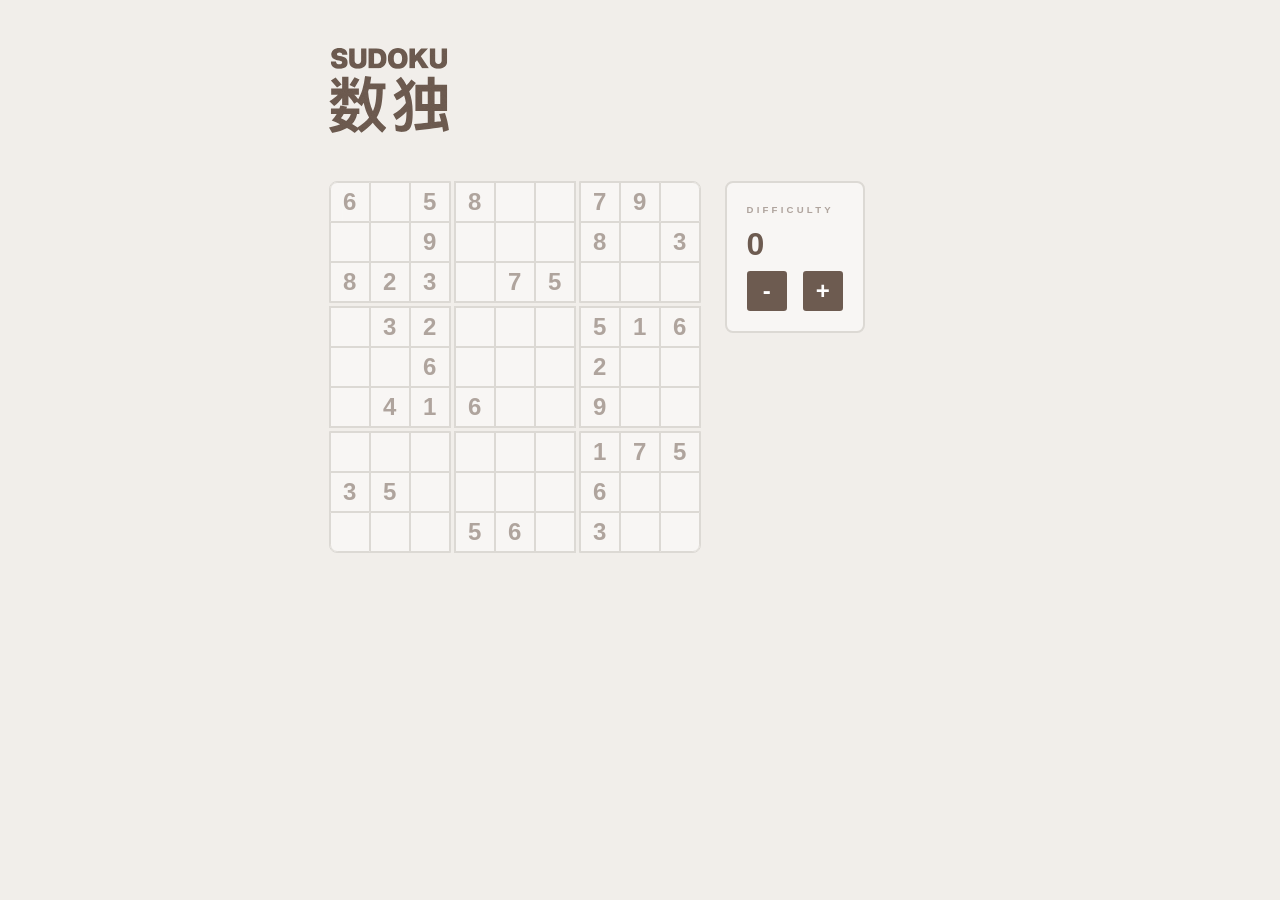
<file: index.html>
<!DOCTYPE html>
<html>
	
	<head lang="fr">
		<meta charset="utf-8">
		<meta name="viewport" content="width=device-width, initial-scale=1.0">
		<script src="index.js"></script>
		<script src="sudoku_front.js" defer></script>
		<link rel="stylesheet" href="style.css">
		<title>Sudoku</title>
	</head>
	<body>
		<header id="page-header">
		    <div class="sudoku-banner">
		        <picture id="sudoku-logo">
		            <source srcset="logo-n.svg, logo-wn.svg 2x">
		            <img id="main-logo" alt="SUDOKU – 数独">
		        </picture>
		    </div>
		</header>
		<main id="page-content">
			<article id="sudoku"></article>
		</main>
		<footer id="page-footer"></footer>
	</body>

</html>
</file>
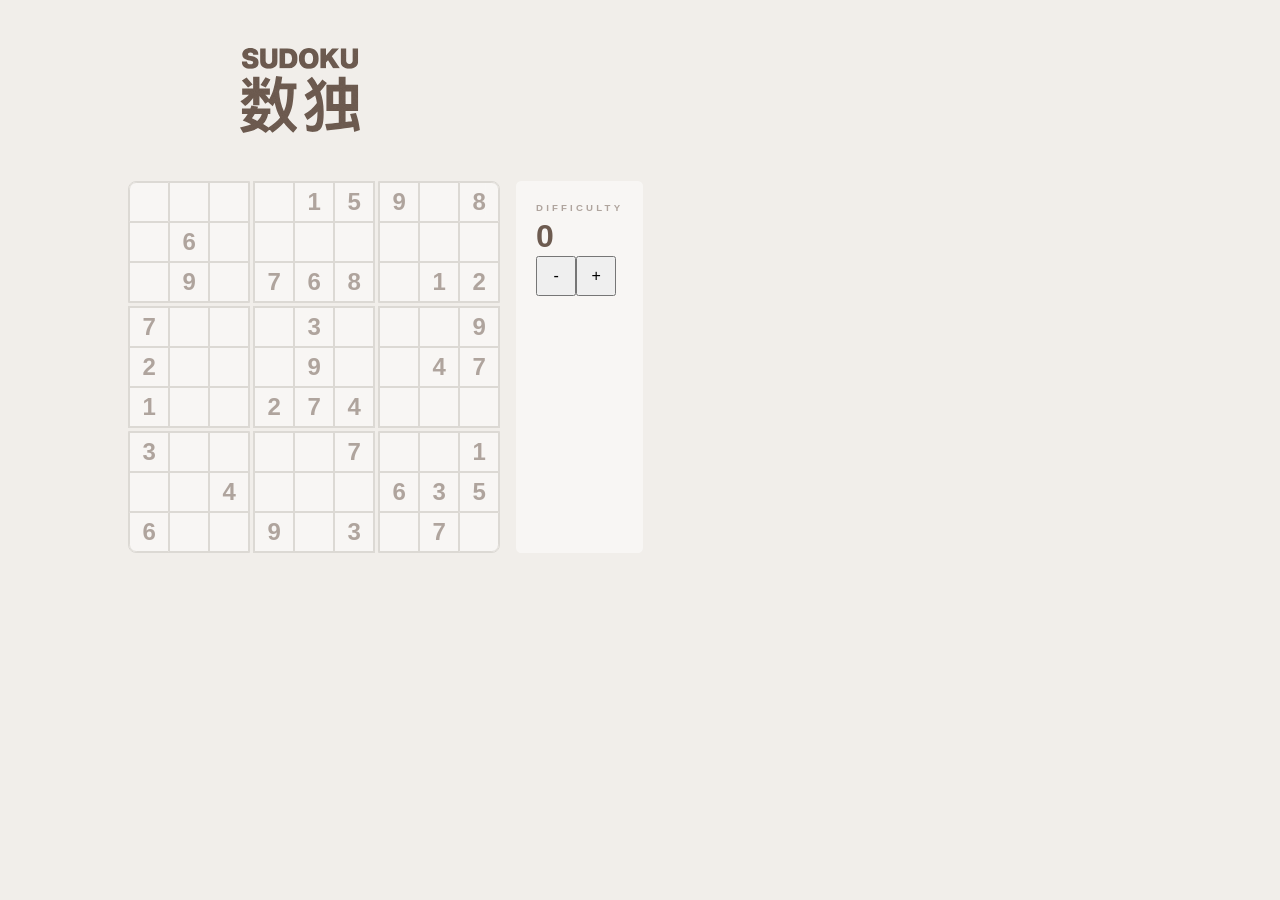
<file: docs/index.html>
<!DOCTYPE html>
<html>
	
	<head lang="fr">
		<meta charset="utf-8">
		<script src="index.js"></script>
		<script src="sudoku_front.js" defer></script>
		<link rel="stylesheet" href="./style.css">
		<title>Sudoku</title>
	</head>
	<body>
		<header id="page-header">
		    <picture>
		        <source srcset="/logo-n.svg, /logo-wn.svg 2x">
		        <img id="main-logo" alt="SUDOKU – 数独">
		    </picture>
		</header>
		<main id="page-content">
			<article id="sudoku"></article>
		</main>
		<footer id="page-footer"></footer>
	</body>

</html>
</file>
<file: style.css>
*,
::after,
::before {
    box-sizing: border-box;
}

:root,
input {
    --head-stack: 'Inter Display V', 'Inter Display', 'Inter V', 'Inter', -apple-system, BlinkMacSystemFont, 'Helvetica Neue', Helvetica, sans-serif;
    --body-stack: 'Inter V', 'Inter', 'Inter Display V', 'Inter Display', -apple-system, BlinkMacSystemFont, 'Helvetica Neue', Helvetica, sans-serif;
    --accent: #6d5b50;
    font-size: 16px;
    font-weight: 400;
    letter-spacing: -.033rem;
    line-height: 1.5;
    font-family: var(--body-stack);
}


html,
body {
    margin: 0;
    padding: 0;
}

body {
    background-color: #F1EEEA;
    max-width: 100%;
}

h1,h2,h3,h4,h5,h6 {
    font-family: var(--head-stack);
    letter-spacing: -.011rem;
}

source {
    display: none;
}


#page-header,
#page-content {
    margin: 0;
    width: 100vw;
}

#page-header {
    position: relative;
}

#page-header::after {
    content: '';
    display: block;
    height: 100%;
    left: 0;
    position: absolute;
    top: 0;
    width: 100%;
    z-index: 10;
}

.sudoku-banner,
#sudoku {
    margin: 0 auto;
    max-width: 80vw;
    width: 70ch;
}
.sudoku-banner {
    padding: 3rem 0;
}

.sudoku-banner img {
    height: auto;
    width: 7.5rem;
}

picture {
    display: block;
    line-height: 0;
    width: min-content;
}

#sudoku {
    display: flex;
    flex-flow: row wrap;
}

.sd-grid,
.sd-region,
.sd-cell,
.sd-input {
    -webkit-user-select: none;
    -moz-user-select: none;
    -ms-user-select: none;
    user-select: none;
}

.sd-grid,
.sd-region {
    display: grid;
    grid-auto-flow: row dense;
    grid-template-columns: repeat(3,min-content);
    grid-template-rows: repear(3,min-content);
}

.sd-grid {
    column-gap: 3px;
    row-gap: 3px;
    flex: 1 1 auto;
    margin: 0 1.5rem 1.5rem 0;
    max-width: calc( 80vw - 12px );
}

.sd-panel {
    flex: 0 1 auto;
    height: auto;
    margin-bottom: 1rem;
}

.sd-pan-block {
    display: block;
    background-color: rgba(255,255,255,.5);
    border: 2px solid #dcd9d4;
    border-radius: .5rem;
    padding: 1.25rem;
}


.sd-region {
    border: 1px solid #dcd9d4;
    column-gap: 0;
    row-gap: 0;
}

.sd-region:first-child {
    border-radius: .5rem 0 0 0;
}
.sd-region:first-child .sd-cell:first-child,
.sd-region:first-child .sd-cell:first-child input {
    border-radius: .45rem 0 0 0;
}

.sd-region:nth-child(3) {
    border-radius: 0 .5rem 0 0;
}
.sd-region:nth-child(3) .sd-cell:nth-child(3),
.sd-region:nth-child(3) .sd-cell:nth-child(3) input {
    border-radius: 0 .45rem 0 0;
}

.sd-region:nth-child(7) {
    border-radius: 0 0 0 .5rem;
}

.sd-region:nth-child(7) .sd-cell:nth-child(7),
.sd-region:nth-child(7) .sd-cell:nth-child(7) input {
    border-radius: 0 0 0 .45rem;
}

.sd-region:last-child {
    border-radius: 0 0 .5rem 0;
}

.sd-region:last-child .sd-cell:last-child,
.sd-region:last-child .sd-cell:last-child input {
    border-radius: 0 0 .45rem 0;
}

.sd-cell,
.sd-input,
input {
    height: 40px;
    width: 40px;
    max-width: calc( ( 80vw - 12px ) / 9 );
    max-height: calc( ( 80vw - 12px ) / 9 );
    overflow: hidden;
    position: relative;
}

.sd-cell {
    line-height: 0;
}

.sd-cell:focus-within::before {
    content: '';
    border: 2px solid hsla(23, 10%, 55%, 1);
    display: block;
    height: calc(100% + 2px);
    position: absolute;
    top: -1px;
    left: -1px;
    width:calc(100% + 2px);
    z-index: 10;
}

.sd-region:first-child .sd-cell:first-child:focus-within::before {
    border-radius: .45rem 0 0 0;
}

.sd-region:nth-child(3) .sd-cell:nth-child(3):focus-within::before {
    border-radius: 0 .45rem 0 0;
}

.sd-region:nth-child(7) .sd-cell:nth-child(7):focus-within::before {
    border-radius: 0 0 0 .45rem;
}
.sd-region:last-child .sd-cell:last-child:focus-within::before {
    border-radius: 0 0 .45rem 0;
}

.sd-input {
    -webkit-appearance: none;
    -moz-appearance: textfield;
    appearance: none;
    background-color: rgba(255,255,255,.5);
    border-radius: 0;
    border: 1px solid #dcd9d4;
    color: #6d5b50;
    font-family: var(--head-stack);
    letter-spacing: -.011rem;
    font-size: 1.5rem;
    font-weight: bold;
    line-height: 0;
    margin: 0;
    overflow: hidden;
    padding: 0;
    position: relative;
    text-align: center;
    caret-color: transparent !important;
    cursor: pointer;
}

input:focus {
    outline: none;
}

.sd-input.sd-readonly {
    color: #afa49d;
}
.sd-input.sd-readonly:focus {
    border-color: #dcd9d4;
}

.sd-input::-webkit-outer-spin-button,
.sd-pan-input::-webkit-outer-spin-button,
.sd-input::-webkit-inner-spin-button,
.sd-pan-input::-webkit-inner-spin-button {
    -webkit-appearance: none;
    margin: 0;
}

.sd-label,
.sd-label > * {
    text-align: right;
}
.sd-label > * {
    margin-left: auto;
    margin-right: 0;
}

.sd-sp-label {
    color: #afa49d;
    display: block;
    font-weight: 800;
    font-size: .6rem;
    font-style: normal;
    letter-spacing: .2rem;
    text-transform: Uppercase;
}

.sd-label-wrap {
    display: flex;
    justify-content: space-between;
    margin-top: .5rem;
    width: 100%;
}

.sd-label-wrap > :first-child {
    margin-right: 1rem;
}

.sd-pan-input {
    -webkit-appearance: none;
    -moz-appearance: none;
    -o-appearance: none;
    appearance: none;
    background-color: transparent;
    border: 0;
    color: var(--accent);
    display: block;
    font-size: 2rem;
    font-weight: bold;
    height:auto;
    line-height: 2rem;
    margin: .5rem 0 0 0;
    padding: 0;
    width: 100%;
}

.sd-button {
    -webkit-appearance: none;
    background-color: #6d5b50;
    border-radius: .2rem;
    border: 2px solid #6d5b50;
    color: white;
    display: block;
    font-size: 1.5rem;
    font-feature-settings: 'case';
    font-weight: bold;
    height: 2.5rem;
    line-height: 0;
    width: 2.5rem;
    text-align: center;
}

.sd-button:active {
    background-color: transparent;
    color: #6d5b50;
}
</file>
<file: docs/style.css>
*,
::after,
::before {
    box-sizing: border-box;
}

:root,
input {
    --head-stack: 'Inter Display V', 'Inter Display', 'Inter V', 'Inter', -apple-system, BlinkMacSystemFont, 'Helvetica Neue', Helvetica, sans-serif;
    --body-stack: 'Inter V', 'Inter', 'Inter Display V', 'Inter Display', -apple-system, BlinkMacSystemFont, 'Helvetica Neue', Helvetica, sans-serif;
    --accent: #6d5b50;
    font-size: 16px;
    font-weight: 400;
    letter-spacing: -.033rem;
    line-height: 1.5;
    font-family: var(--body-stack);
}


html,
body {
    margin: 0;
    padding: 0;
}

body {
    background-color: #F1EEEA;
}

h1,h2,h3,h4,h5,h6 {
    font-family: var(--head-stack);
    letter-spacing: -.011rem;
}


#page-header,
#page-content,
#page-footer {
    margin: 0 auto;
    max-width: 80vw;
    width: 50rem;
}


#page-header {
    margin: 0 auto;
    position: relative;
    text-align: left;
    padding-top: 3rem;
    padding-bottom: 3rem;
    width: 50rem;
}

#page-header::after {
    content: '';
    display: block;
    height: 100%;
    left: 0;
    position: absolute;
    top: 0;
    width: 100%;
    z-index: 10;
}

#page-header img {
    height: auto;
    width: calc( 7.5rem );
}

picture {
    display: block;
    line-height: 0;
    width: min-content;
}

#page-content{
    max-width: 100%;
    margin: 0 10vw;

}

#page-content > *:not(:last-child) {
    margin-right: 1.5rem;
}

#sudoku {
    display: flex;
    flex-flow: row wrap;
}

.sd-grid {
    flex: 0 0 auto;
    max-width: 90vw;
    margin-right: 1rem;
    margin-bottom: 1rem;
}
.sd-panel {
    background-color: rgba(255,255,255,.5);
    border-radius: 4pt;
    height: auto;
    padding: 1.25rem;
    margin-bottom: 1rem;
}

.sd-grid,
.sd-region,
.sd-cell,
.sd-input {
    -webkit-user-select: none;
    -moz-user-select: none;
    -ms-user-select: none;
    user-select: none;
}

.sd-grid,
.sd-region {
    display: grid;
    grid-auto-flow: row dense;
    grid-template-columns: repeat(3,min-content);
    grid-template-rows: repear(3,min-content);
}
.sd-grid {
    column-gap: 3px;
    row-gap: 3px;
}
.sd-region {
    border: 1px solid #dcd9d4;
    column-gap: 0;
    row-gap: 0;
}

.sd-region:first-child {
    border-radius: .5rem 0 0 0;
}
.sd-region:first-child .sd-cell:first-child,
.sd-region:first-child .sd-cell:first-child input {
    border-radius: .45rem 0 0 0;
}

.sd-region:nth-child(3) {
    border-radius: 0 .5rem 0 0;
}
.sd-region:nth-child(3) .sd-cell:nth-child(3),
.sd-region:nth-child(3) .sd-cell:nth-child(3) input {
    border-radius: 0 .45rem 0 0;
}

.sd-region:nth-child(7) {
    border-radius: 0 0 0 .5rem;
}

.sd-region:nth-child(7) .sd-cell:nth-child(7),
.sd-region:nth-child(7) .sd-cell:nth-child(7) input {
    border-radius: 0 0 0 .45rem;
}

.sd-region:last-child {
    border-radius: 0 0 .5rem 0;
}

.sd-region:last-child .sd-cell:last-child,
.sd-region:last-child .sd-cell:last-child input {
    border-radius: 0 0 .45rem 0;
}

.sd-cell,
.sd-input,
input {
    height: 40px;
    width: 40px;
    max-width: calc(80vw / 9);
    max-height: calc(80vw / 9);
    overflow: hidden;
    position: relative;
}

.sd-cell {
    line-height: 0;
}

.sd-cell:focus-within::before {
    content: '';
    border: 2px solid hsla(23, 10%, 55%, 1);
    display: block;
    height: calc(100% + 2px);
    position: absolute;
    top: -1px;
    left: -1px;
    width:calc(100% + 2px);
    z-index: 10;
}

.sd-region:first-child .sd-cell:first-child:focus-within::before {
    border-radius: .45rem 0 0 0;
}

.sd-region:nth-child(3) .sd-cell:nth-child(3):focus-within::before {
    border-radius: 0 .45rem 0 0;
}

.sd-region:nth-child(7) .sd-cell:nth-child(7):focus-within::before {
    border-radius: 0 0 0 .45rem;
}
.sd-region:last-child .sd-cell:last-child:focus-within::before {
    border-radius: 0 0 .45rem 0;
}

.sd-input {
    -webkit-appearance: none;
    -moz-appearance: textfield;
    appearance: none;
    background-color: rgba(255,255,255,.5);
    border: 1px solid #dcd9d4;
    color: #6d5b50;
    font-family: var(--head-stack);
    letter-spacing: -.011rem;
    font-size: 1.5rem;
    font-weight: bold;
    line-height: 0;
    margin: 0;
    overflow: hidden;
    padding: 0;
    position: relative;
    text-align: center;
    caret-color: transparent !important;
    cursor: pointer;
}

input:focus {
    outline: none;
}

.sd-input.sd-readonly {
    color: #afa49d;
}
.sd-input.sd-readonly:focus {
    border-color: #dcd9d4;
}

.sd-input::-webkit-outer-spin-button,
.sd-pan-input::-webkit-outer-spin-button,
.sd-input::-webkit-inner-spin-button,
.sd-pan-input::-webkit-inner-spin-button {
    -webkit-appearance: none;
    margin: 0;
}

.sd-label,
.sd-label > * {
    text-align: right;
}
.sd-label > * {
    margin-left: auto;
    margin-right: 0;
}

.sd-sp-label {
    color: #afa49d;
    display: block;
    font-weight: 800;
    font-size: .6rem;
    font-style: normal;
    letter-spacing: .2rem;
    text-transform: Uppercase;
}

.sd-pan-input {
    -webkit-appearance: none;
    -moz-appearance: none;
    -o-appearance: none;
    appearance: none;
    background-color: transparent;
    border: 0;
    color: var(--accent);
    display: block;
    font-size: 2rem;
    font-weight: bold;
    margin: 0;
    padding: 0;
    width: 100%;
}
</file>
